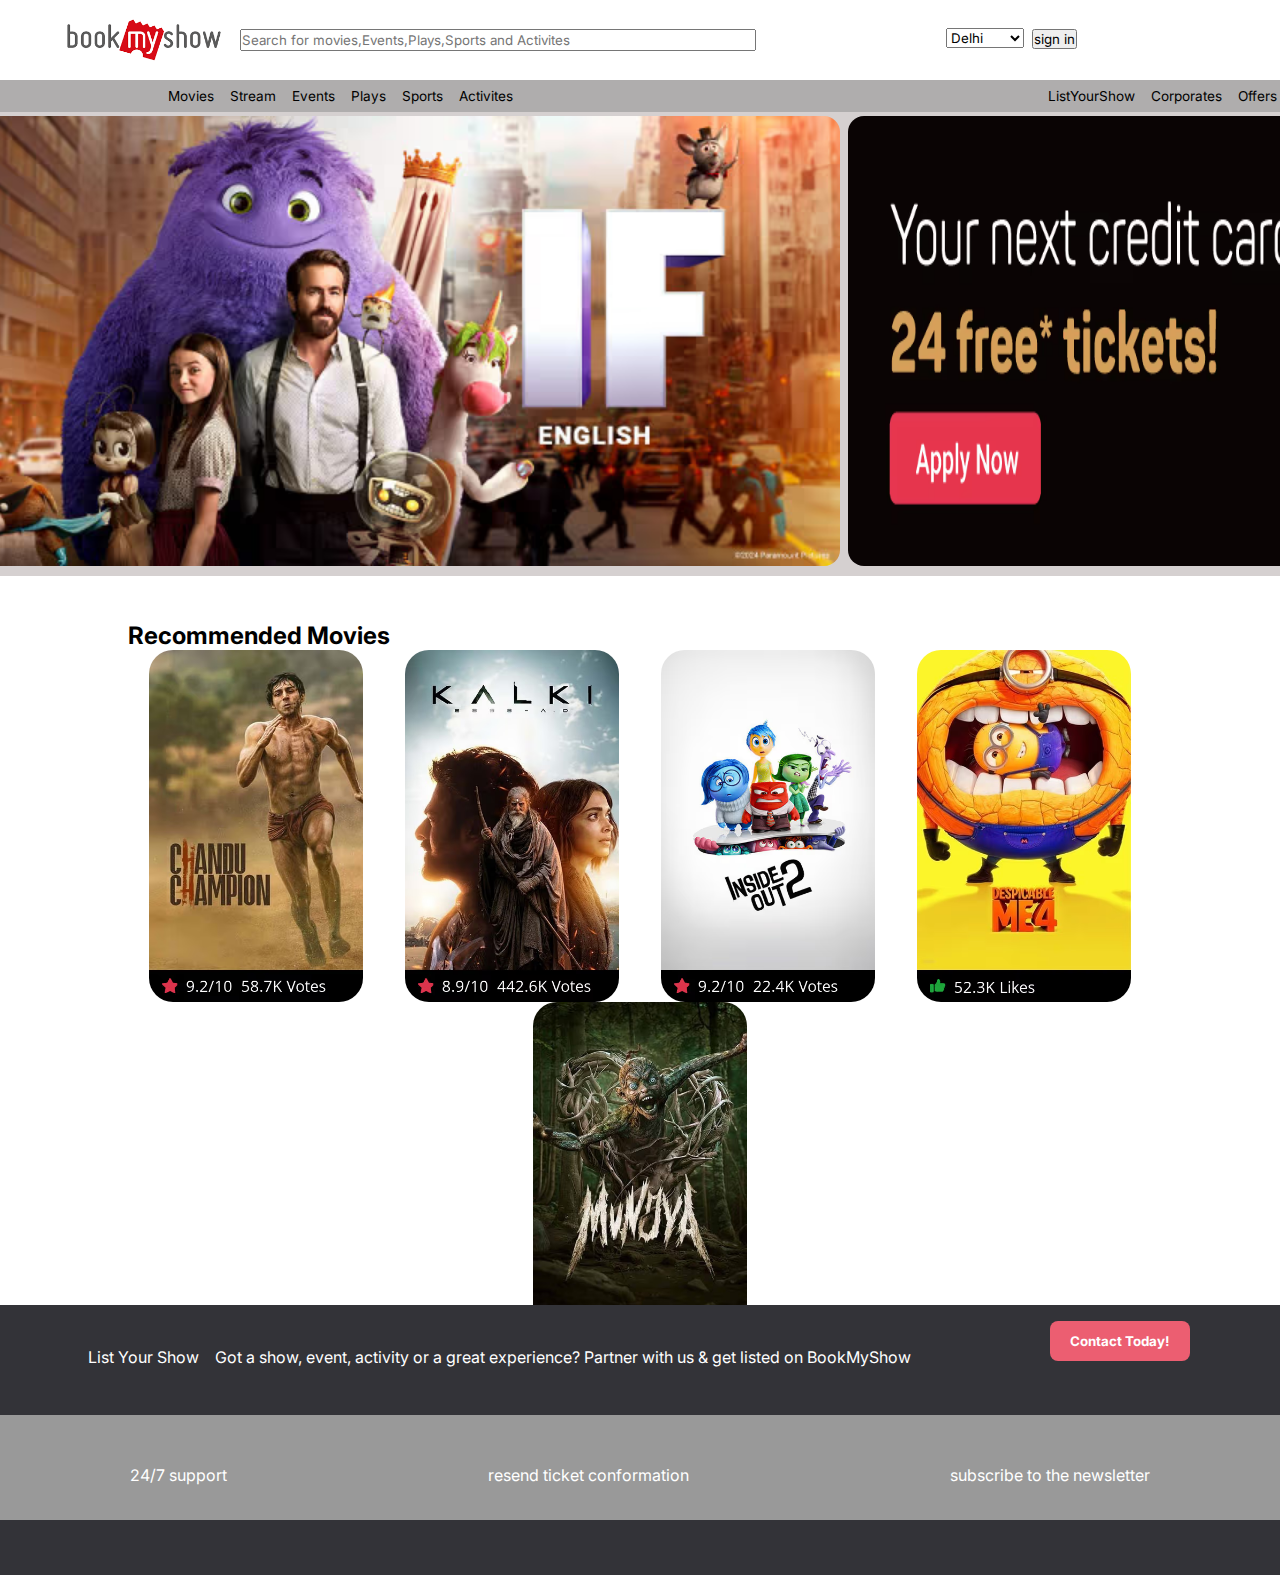
<file: landing page/index.html>
<!DOCTYPE html>
<html lang="en">
<head>
    <meta charset="UTF-8">
    <meta name="viewport" content="width=device-width, initial-scale=1.0">
    <link rel="icon" href="download (1).png">
    <title>BookMyShow</title>
    <link rel="stylesheet" href="main.css">
    <link rel="stylesheet" href="https://cdnjs.cloudflare.com/ajax/libs/font-awesome/6.5.2/css/all.min.css" integrity="sha512-SnH5WK+bZxgPHs44uWIX+LLJAJ9/2PkPKZ5QiAj6Ta86w+fsb2TkcmfRyVX3pBnMFcV7oQPJkl9QevSCWr3W6A==" crossorigin="anonymous" referrerpolicy="no-referrer" />
    <link rel="preconnect" href="https://fonts.googleapis.com">
<link rel="preconnect" href="https://fonts.gstatic.com" crossorigin>
<link href="https://fonts.googleapis.com/css2?family=Inter:wght@100..900&display=swap" rel="stylesheet">
</head>
<body>
    <header>
        <nav>
            <h1 id="Mheading" class="heading"><img src="download.png"></h1>
            <input type="text" name="" id="search-bar"placeholder="Search for movies,Events,Plays,Sports and Activites">
            <label for="city"></label>
            <select name="city" id="city">
                <option value="Delhi">Delhi</option>
                <option value="Mumbai">Mumbai</option>
                <option value="Banglore">Banglore</option>
                <option value="Indore">Indore</option>
                <option value="Pune">Pune</option>
            </select>
            <button type="submit">sign in</button>
            <i class="fa-solid fa-bars"></i>
        </nav>
        <div id="greyline"><ul id="fun">
        <li>Movies</li>
        <li>Stream</li>
        <li>Events</li>
        <li>Plays</li>
        <li>Sports</li>
        <li>Activites</li>
        </ul>
        <ul id="coupon">
            <li>ListYourShow</li>
            <li>Corporates</li>
        <li>Offers</li>
        <li>GiftCards</li>
        </ul>
        </div>
        </header>
        <main>
            <div id="image"><img src="sideimage.png" class="sideimage" id="first">
                <img src="image.png" class="mainimage">
            <img src="sideimage.png" class="sideimage" id="last"></div>
            <h1 id="Rmovies">Recommended Movies</h1>
            <div id="Movies">
                <img src="cc.png">
                <img src="kalki.png" class="kal"><img src="io.png" class="io"><img src="dme.png" class="dme" ><img src="munjya.png" class="muna" >
                <div class="title"><h2 id="cc">Chandu Champion</h2><h2 id="kal">Kalki 2898 AD</h2><h2 id="io">Inside Out 2</h2><h2 id="dme">Despicable Me 2</h2><h2 id="muna">Munjya</h2></div>
                <div class="description">
                <p id="biocc">Biography/Drama/Sports</p>
                <p id="biokal">Action/Sci-fi/Thriller</p>
                <p id="bioio">Animation/Drama/Comdey</p>
                <p id="biodme">Animation/Action/Adventure/Comdey</p>
                <p id="biomuna">Comedy/Horror</p>
            </div>
            </div>
        </main>
        <footer>
            <div class="helpbar1"><i class="fa-solid fa-tent"></i><p>List Your Show &nbsp; &nbsp;Got a show, event, activity or a great experience? Partner with us &amp; get listed on BookMyShow</p>
            <button>Contact Today!</button>
            </div>
            <div class="helpbar2"><p>24/7 support</p><p>resend ticket conformation</p><p>subscribe to the newsletter</p></div>
            <div class="helpbar3"></div>
        </footer>
</body>
</html>
</file>
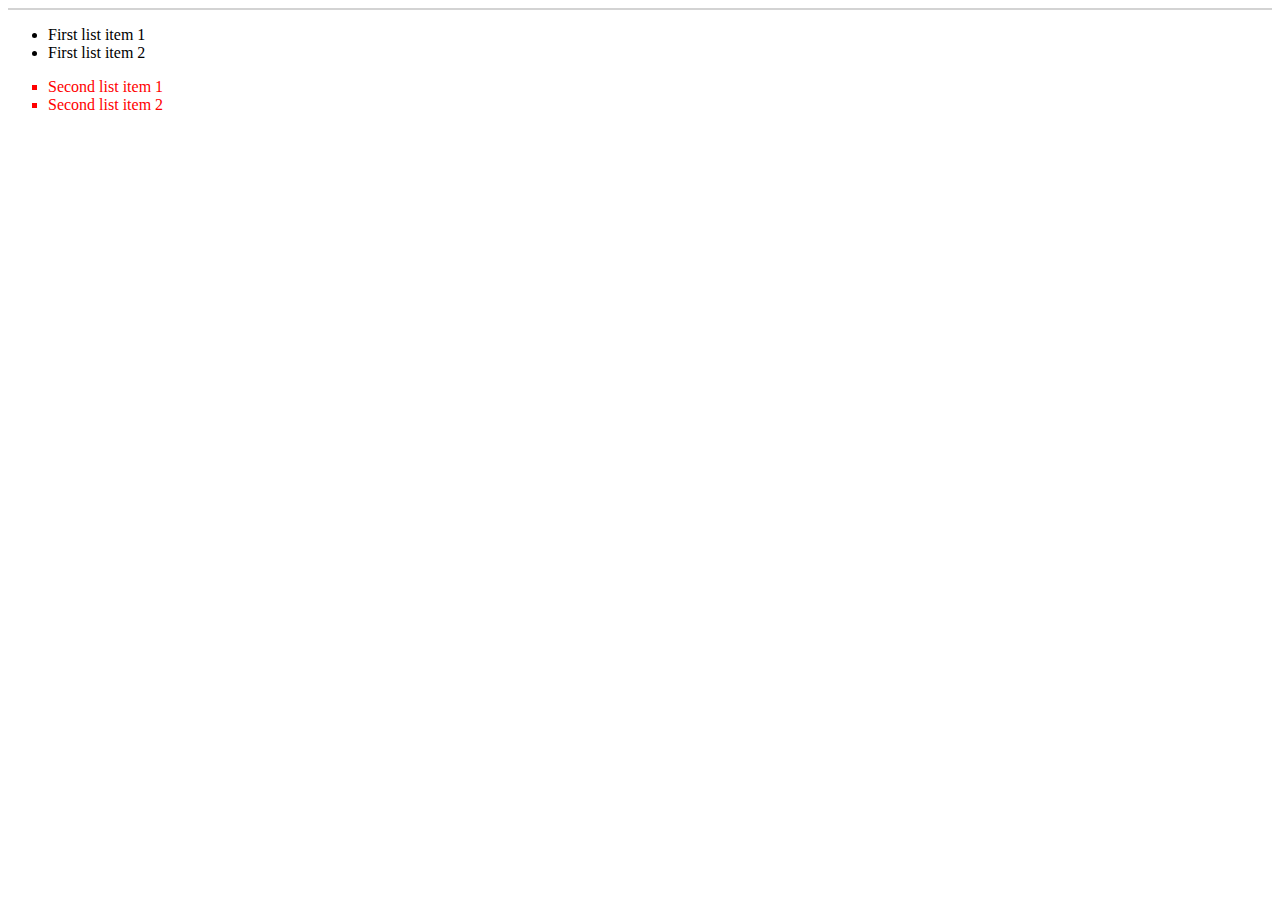
<file: landing page/demo.html>
<!DOCTYPE html>
<html>
<head>
    <title>Styled List</title>
    <style>
        #greyline {
            background-color: lightgray;
            height: 2px;
        }

        #greyline + ul + ul > li {
            color: red; /* Example styling: Change text color to red */
            list-style-type: square; /* Example styling: Change bullet point style */
        }
    </style>
</head>
<body>
    <div id="greyline"></div>
    <ul>
        <li>First list item 1</li>
        <li>First list item 2</li>
    </ul>
    <ul>
        <li>Second list item 1</li>
        <li>Second list item 2</li>
    </ul>
</body>
</html>
</file>
<file: landing page/main.css>
*{
  font-family:"Inter", sans-serif;
  margin: 0;
  padding: 0;
}
#Mheading img{
  height: 5rem;
  position: absolute;
  width: 10rem;
  left: 4rem;
  margin: 0 0 0 0 ;
}
#search-bar{
   height: 1.15rem;
   width:40vw;
   position: absolute;
   left:15rem;
   top: 1.8rem;
}
#city{
   border-color: none;
   position: absolute;
   right: 20vw;
   top: 1.75rem;
}
select+button,i{
  position: relative;
  left: 80vw;
  margin: 0.5rem;
  top: 1.3rem;
}
#greyline{
  background-color: rgba(157, 155, 155, 0.821);
  position: absolute;
  top:5rem;
  height: 2rem;
  width: 100vw;
  text-align: center;
}
#greyline ul{
  display: flex;
  flex-direction: row;
  text-align: center;
}
#fun li {
  position: relative;
  top:-0.5rem;
  left: 10rem;
  margin: 1rem 0.5rem 1rem;
  list-style: none;
  text-align: center;
  color: black;
  font-size: 0.85rem;
}
#coupon{
  display: flex;
  text-align: center;
}
#coupon li{
  color: black;
  position: relative;
  left: 65rem;
  top:-3.5rem;
  list-style: none;
  margin:1rem 0.5rem 1rem;
  font-size: 0.85rem;
}

#image{
  overflow-y:hidden ;
  position: absolute;
  top: 7rem;
  height: 51.5vh;
  width:100vw;
 display: flex;
 overflow-x:hidden;
 background-color: rgba(176, 167, 167, 0.538);
}
#image img{
  position: relative;
  height: 50vh;
  border-radius: 1rem;
  margin: 0.25rem;
}
.mainimage{
  position: relative;
  left: -80vw;
  width: 75vw;

} 
#first{
  position: relative;
  left: -80vw
}
#last{
  position: relative;
  left: -80vw;
}
#Rmovies{
  position: relative;
  top: 65vh;
  font-size: 1.5rem;
  left: 10vw;
}
#Movies{
  height: 50vh;
  width: 80vw;
  position: relative;
  left:10vw;
  top:65vh;
  display: flex;
  justify-content: space-around;
  flex-wrap: wrap;
}
#Movies img{
  height:22rem;
  border-radius: 1.5rem;
}
#Movies h2{
  font-size: 1.15rem;
}
.title{
  width: 80vw;
  position: relative;
  display: flex;
  justify-content: space-between;
}
.description{
  width: 80vw;
  position: relative;
  display: flex;
  justify-content: space-between;
  font-size: 0.75rem;
}
#cc{
  position: relative;
  left: 1.5rem;
}
#kal{
  position: relative;
  left: -2.75rem;
}
#io{
  position: relative;
  left: -4.85rem;
}
#dme{
  position: relative;
  left: -6rem;
}
#muna{
  position: relative;
  left: -9.35rem;
}
#biocc{
  position: relative;
  left: 1.5rem;
}
#biokal{
  position: relative;
  left: 0.25rem;
}
#biodme{
  position: relative;
  left: -2rem;
}
#bioio{
  position: relative;
  left:0.3rem ;
}
#biomuna{
  position: relative;
  left: -8rem;
}
footer{
  overflow-x: hidden;
  position:absolute;
  bottom: -75vh;
  background-color:rgb(153, 153, 153);
  width: 100vw;
  height: 30vh;
}
.helpbar1{
  position: relative;
  top:-0.95rem;
  background-color: rgb(51, 51, 56);
}
.helpbar1 p{
  position: relative;
  left: 5rem;
  /* top: 1rem; */
  margin: 0.5rem 0.5rem 0.5rem 0.5rem;
  font-family: 700;
  color: white;
}
.helpbar1 button{
  position: relative;
  left: 82vw;
  top: -6vh;
  padding: 0.75rem 1.25rem ;
  border-radius: 0.5rem;
  background-color: rgb(236, 94, 113);
  color: white;
  font-weight: 700;
  text-decoration: none;
  border:none;
}
.helpbar1 i{
  color: white;
  position: relative;
  top: 2.5rem;
  left: 2rem;
  font-weight: 700;
  font-size: 2.5rem;
}
.helpbar2{
  height: 10vh;
  width: 100vw;
  display: flex;
  justify-content: space-around;
  align-items: center;
  color: white;
}
.helpbar3{
  height: 50vh;
  width: 100vw;
  background-color:rgb(51, 51, 56) ;
}
</file>
